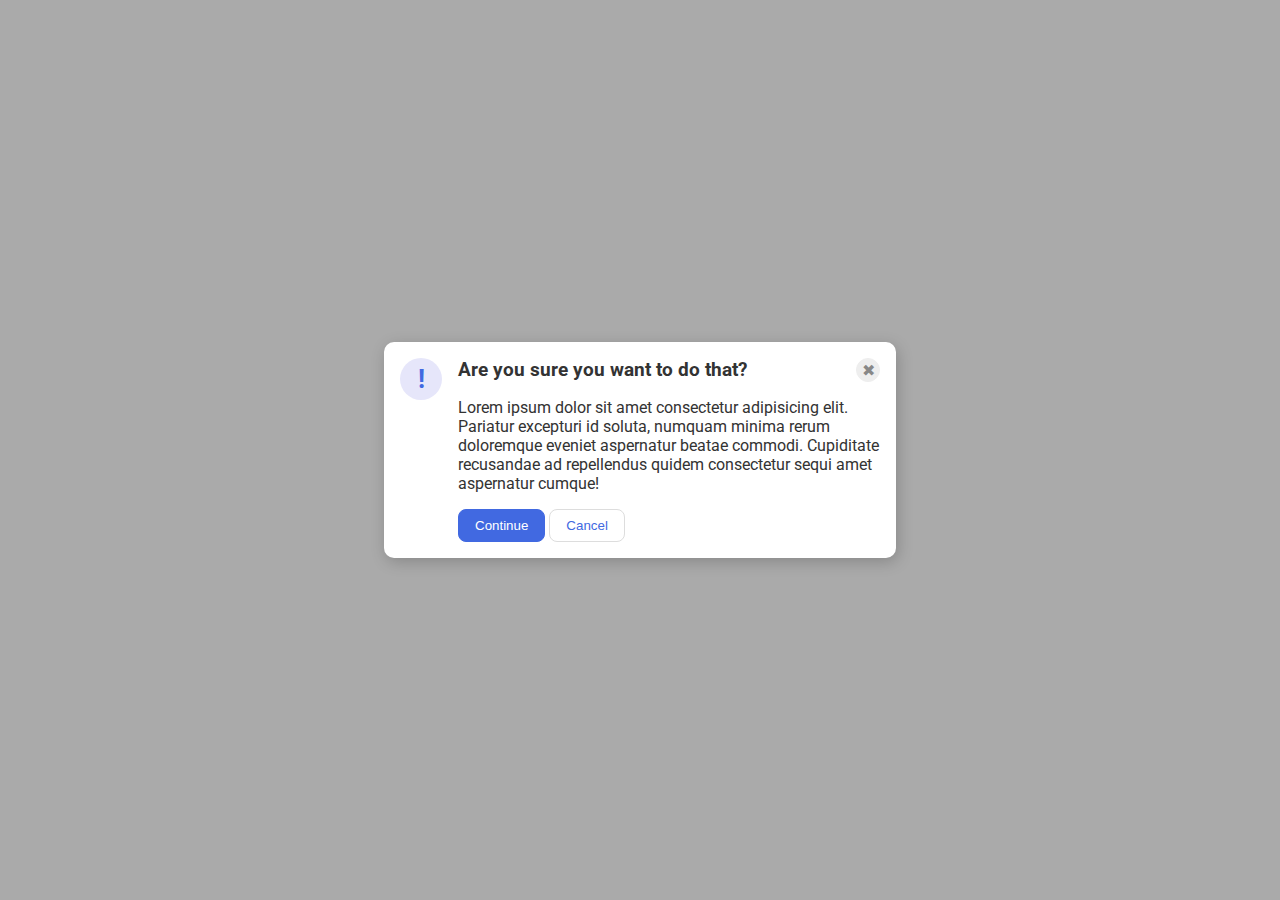
<file: flex/05-flex-modal/index.html>
<!DOCTYPE html>
<html lang="en">
  <head>
    <meta charset="UTF-8">
    <meta http-equiv="X-UA-Compatible" content="IE=edge">
    <meta name="viewport" content="width=device-width, initial-scale=1.0">
    <link rel="stylesheet" href="style.css">
    <title>Modal</title>
  </head>
  <body>
    <div class="modal">
      <div class="icon">!</div>
      <div class="message-box">
        <div class="header">
          <div class="header text">Are you sure you want to do that?</div>
          <button class="close-button">✖</button>
        </div>
        <div class="text">Lorem ipsum dolor sit amet consectetur adipisicing elit. Pariatur excepturi id soluta, numquam minima rerum doloremque eveniet aspernatur beatae commodi. Cupiditate recusandae ad repellendus quidem consectetur sequi amet aspernatur cumque!</div>
        <div class="choice">
          <button class="continue">Continue</button>
          <button class="cancel">Cancel</button>
        </div>
      </div>
    </div>
  </body>
</html>
</file>
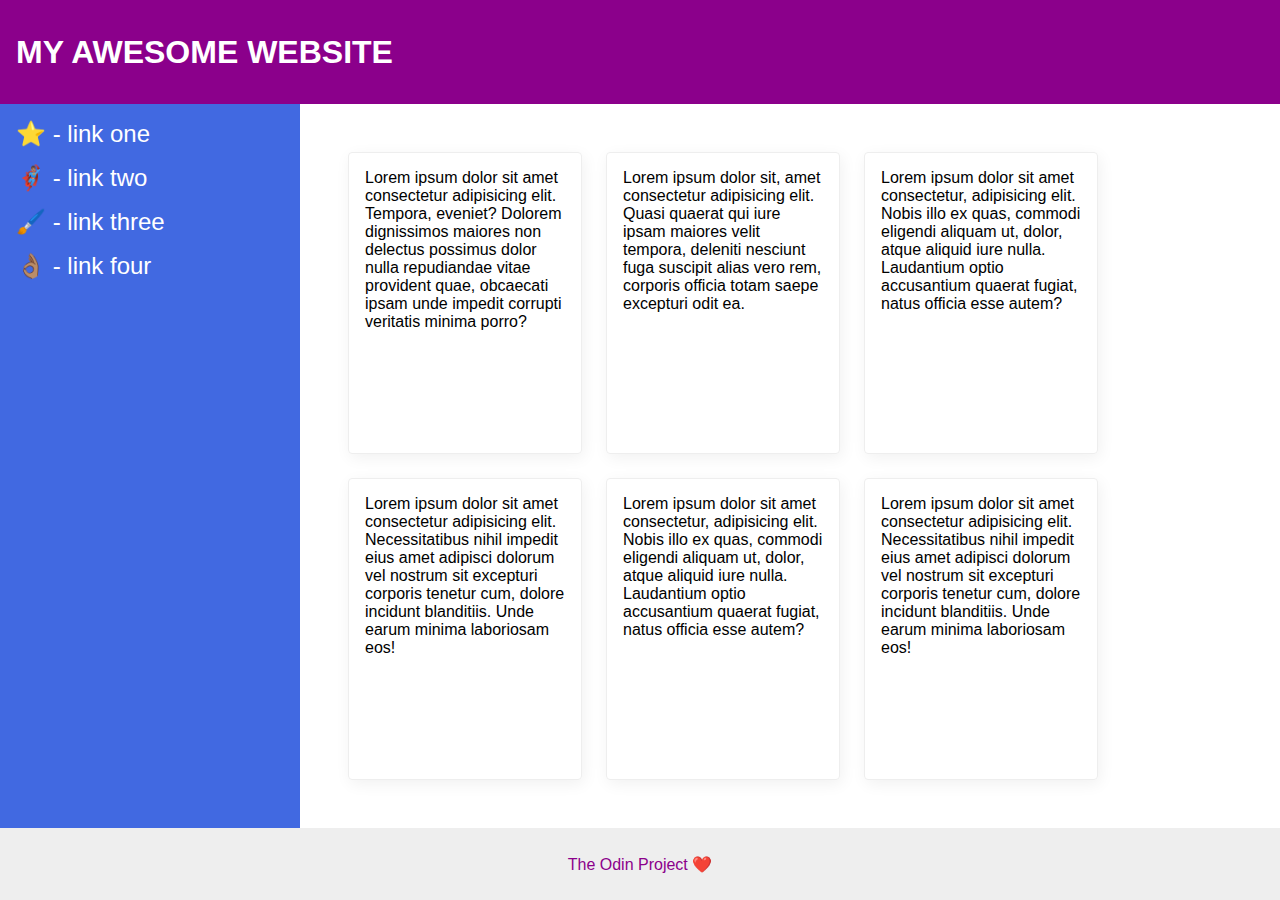
<file: flex/07-flex-layout-2/index.html>
<!DOCTYPE html>
<html lang="en">
  <head>
    <meta charset="UTF-8">
    <meta http-equiv="X-UA-Compatible" content="IE=edge">
    <meta name="viewport" content="width=device-width, initial-scale=1.0">
    <title>The Holy Grail</title>
    <link rel="stylesheet" href="style.css">
  </head>
  <body>
    <div class="header">
      MY AWESOME WEBSITE
    </div>
    
    <div class="content">
      <div class="sidebar">
        <ul>
          <li><a href="#">⭐ - link one</a></li>
          <li><a href="#">🦸🏽‍♂️ - link two</a></li>
          <li><a href="#">🖌️ - link three</a></li>
          <li><a href="#">👌🏽 - link four</a></li>
        </ul>
      </div>

      <div class="card-container">
        <div class="card">Lorem ipsum dolor sit amet consectetur adipisicing elit. Tempora, eveniet? Dolorem dignissimos maiores non delectus possimus dolor nulla repudiandae vitae provident quae, obcaecati ipsam unde impedit corrupti veritatis minima porro?</div>
        <div class="card">Lorem ipsum dolor sit, amet consectetur adipisicing elit. Quasi quaerat qui iure ipsam maiores velit tempora, deleniti nesciunt fuga suscipit alias vero rem, corporis officia totam saepe excepturi odit ea.</div>
        <div class="card">Lorem ipsum dolor sit amet consectetur, adipisicing elit. Nobis illo ex quas, commodi eligendi aliquam ut, dolor, atque aliquid iure nulla. Laudantium optio accusantium quaerat fugiat, natus officia esse autem?</div>
        <div class="card">Lorem ipsum dolor sit amet consectetur adipisicing elit. Necessitatibus nihil impedit eius amet adipisci dolorum vel nostrum sit excepturi corporis tenetur cum, dolore incidunt blanditiis. Unde earum minima laboriosam eos!</div>
        <div class="card">Lorem ipsum dolor sit amet consectetur, adipisicing elit. Nobis illo ex quas, commodi eligendi aliquam ut, dolor, atque aliquid iure nulla. Laudantium optio accusantium quaerat fugiat, natus officia esse autem?</div>
        <div class="card">Lorem ipsum dolor sit amet consectetur adipisicing elit. Necessitatibus nihil impedit eius amet adipisci dolorum vel nostrum sit excepturi corporis tenetur cum, dolore incidunt blanditiis. Unde earum minima laboriosam eos!</div>
      </div>
    </div>
    
    <div class="footer">
      The Odin Project ❤️
    </div>
  </body>
</html>
</file>
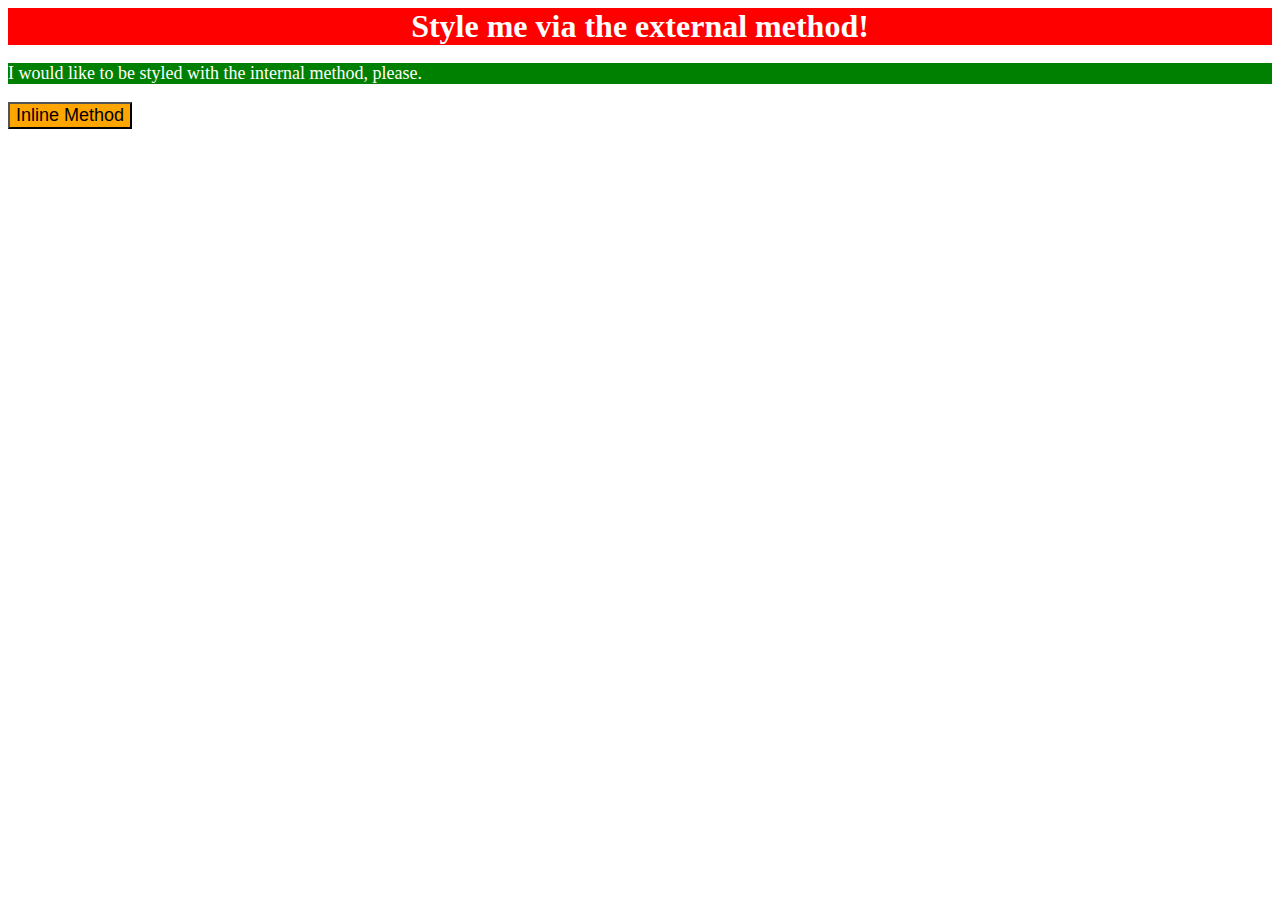
<file: foundations/01-css-methods/index.html>
<!DOCTYPE html>
<html lang="en">

<head>
  <meta charset="UTF-8">
  <meta http-equiv="X-UA-Compatible" content="IE=edge">
  <meta name="viewport" content="width=device-width, initial-scale=1.0">
  <link rel="stylesheet" href="styles.css">
  <style>
    p {
      color: white;
      background-color: green;
      font-size: 18px;
    }
  </style>
  <title>Methods for Adding CSS</title>
</head>

<body>
  <div class="content">Style me via the external method!</div>
  <p>I would like to be styled with the internal method, please.</p>
  <button style="background-color: orange; font-size: 18px;">Inline Method</button>
</body>

</html>
</file>
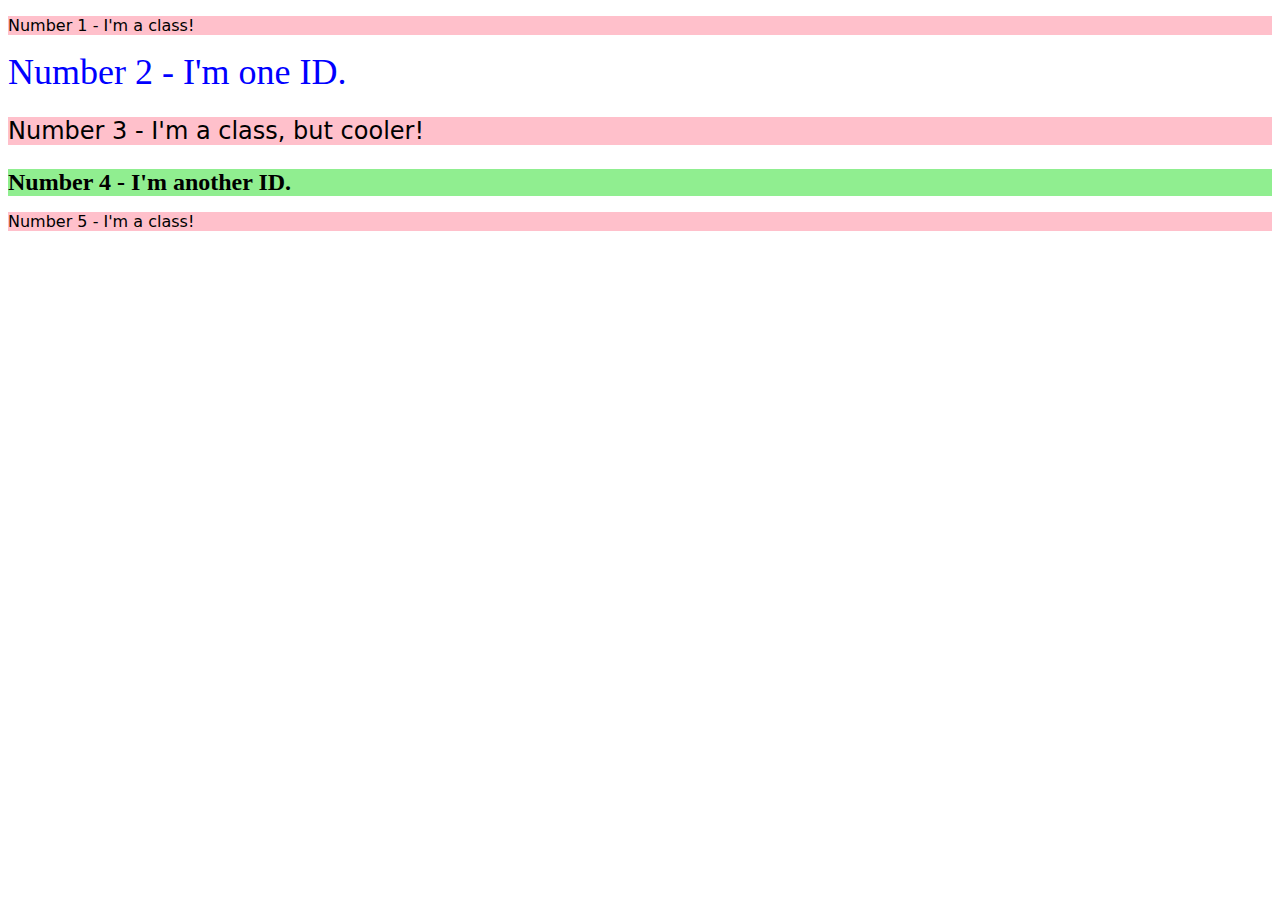
<file: foundations/02-class-id-selectors/index.html>
<!DOCTYPE html>
<html lang="en">

<head>
  <meta charset="UTF-8">
  <meta http-equiv="X-UA-Compatible" content="IE=edge">
  <meta name="viewport" content="width=device-width, initial-scale=1.0">
  <title>Class and ID Selectors</title>
  <link rel="stylesheet" href="style.css">
</head>

<body>
  <p class="odd-number">Number 1 - I'm a class!</p>
  <div id="second-element">Number 2 - I'm one ID.</div>
  <p class="odd-number bigger-font">Number 3 - I'm a class, but cooler!</p>
  <div id="fourth-element">Number 4 - I'm another ID.</div>
  <p class="odd-number">Number 5 - I'm a class!</p>
</body>

</html>
</file>
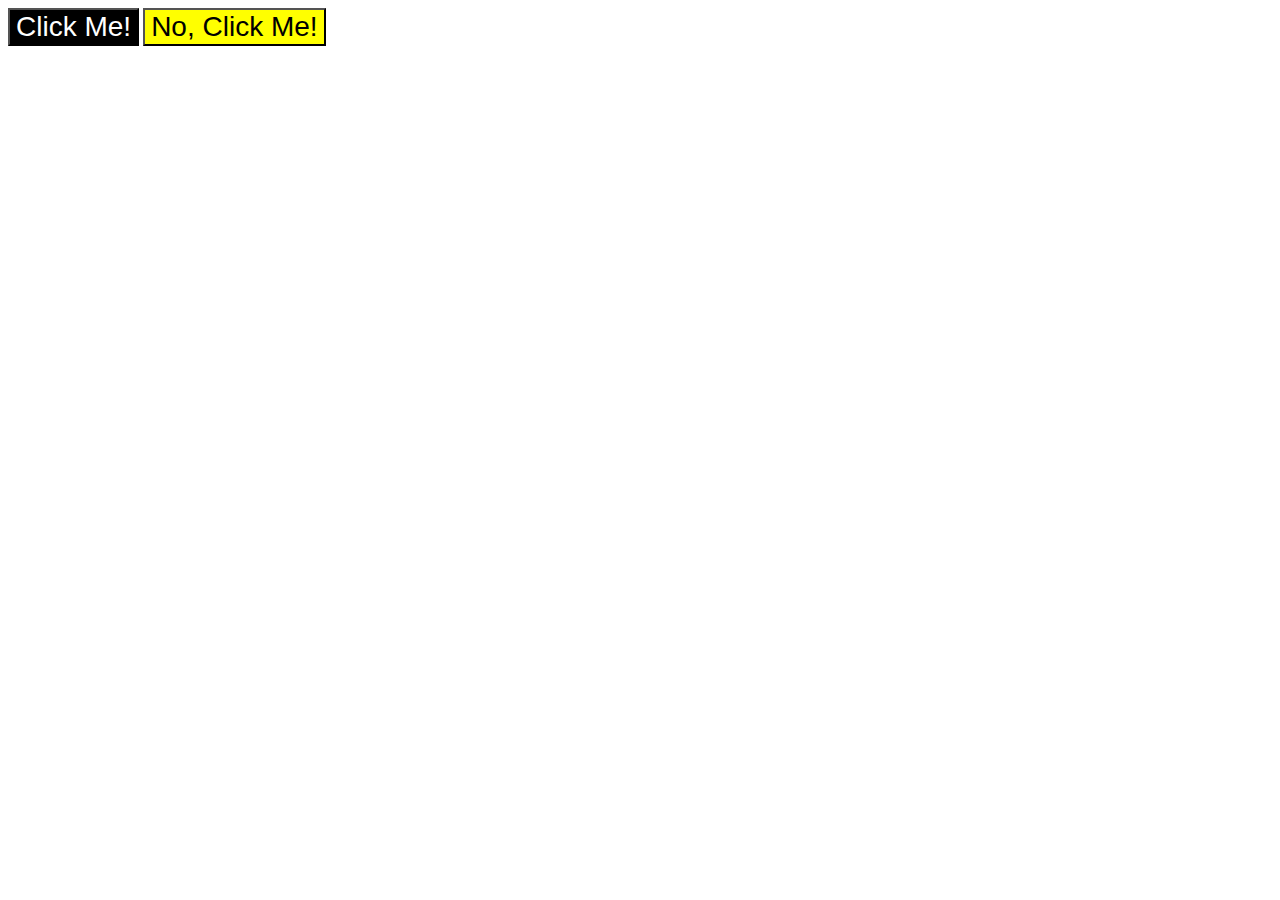
<file: foundations/03-grouping-selectors/index.html>
<!DOCTYPE html>
<html lang="en">

<head>
  <meta charset="UTF-8">
  <meta http-equiv="X-UA-Compatible" content="IE=edge">
  <meta name="viewport" content="width=device-width, initial-scale=1.0">
  <title>Grouping Selectors</title>
  <link rel="stylesheet" href="style.css">
</head>

<body>
  <button class="first-button">Click Me!</button>
  <button class="second-button">No, Click Me!</button>
</body>

</html>
</file>
<file: flex/05-flex-modal/style.css>
@import url('https://fonts.googleapis.com/css2?family=Roboto:wght@400;700&display=swap');

html, body {
  height: 100%;
}

body {
  font-family: Roboto, sans-serif;
  margin: 0;
  background: #aaa;
  color: #333;
  /* I'll give you this one for free lol */
  display: flex;
  align-items: center;
  justify-content: center;
}

.modal {
  background: white;
  width: 480px;
  border-radius: 10px;
  box-shadow: 2px 4px 16px rgba(0,0,0,.2);
  padding: 16px;
  display: flex;
  gap: 16px;
}

.icon {
  color: royalblue;
  font-size: 26px;
  font-weight: 700;
  background: lavender;
  width: 42px;
  height: 42px;
  border-radius: 50%;
  display: flex;
  align-items: center;
  justify-content: center;
  flex-shrink: 0;
  margin-right: auto;
}

.close-button {
  background: #eee;
  border-radius: 50%;
  color: #888;
  font-weight: 400;
  font-size: 16px;
  height: 24px;
  width: 24px;
  display: flex;
  align-items: center;
  justify-content: center;
  border: 1px solid #eee;
  padding: 0;
}

button {
  cursor: pointer;
  padding: 8px 16px;
  border-radius: 8px;
}

button.continue {
  background: royalblue;
  border: 1px solid royalblue;
  color: white;
}

button.cancel {
  background: white;
  border: 1px solid #ddd;
  color: royalblue;
}

.header{
  display: flex;
  justify-content: space-between;
}

.header.text {
  font-weight: bold;
  font-size: larger;
}

.message-box {
  display: flex;
  flex-direction: column;
  gap: 16px;
}

.choice {
  flex-direction: row;
}
</file>
<file: flex/07-flex-layout-2/style.css>
body {
  font-family: -apple-system, BlinkMacSystemFont, 'Segoe UI', Roboto, Oxygen, Ubuntu, Cantarell, 'Open Sans', 'Helvetica Neue', sans-serif;
  margin: 0;
  min-height: 100vh;

  display: flex;
  flex-direction: column;
  justify-content: space-between;
}

.header {
  height: 72px;
  background: darkmagenta;
  color: white;

  font-size: 32px;
  font-weight: 900;
  padding: 16px;

  display: flex;
  align-items: center;
}

.footer {
  height: 72px;
  background: #eee;
  color: darkmagenta;

  display: flex;
  justify-content: center;
  align-items: center;
}

.sidebar {
  width: 300px;
  background: royalblue;
  box-sizing: border-box;

  flex-shrink: 0;
  padding: 16px;
}

.card {
  border: 1px solid #eee;
  box-shadow: 2px 4px 16px rgba(0,0,0,.06);
  border-radius: 4px;
  
  flex-basis: 200px;
  padding: 16px;
}

.sidebar ul {
  list-style: none;
  margin: 0;
  padding: 0;
}

.sidebar li {
  margin-bottom: 16px;
}

.sidebar a {
  text-decoration: none;
  color: #fff;
  font-size: 24px;
}

.content {
  display: flex;
  justify-content: space-between;
  flex: 1;
}

.card-container {
  display: flex;
  flex-wrap: wrap;
  padding: 48px;
  gap: 24px;
}
</file>
<file: foundations/01-css-methods/styles.css>
.content {
	color: white;
	background-color: red;
	text-align: center;
	font-size: 32px;
	font-weight: bold;
}
</file>
<file: foundations/02-class-id-selectors/style.css>
.odd-number {
	background-color: #ffc0cb;
	font-family: Verdana, "DejaVu Sans", sans-serif;
}

#second-element {
	color: #0000ff;
	font-size: 36px;
}

.bigger-font,
#fourth-element {
	font-size: 24px;
}

#fourth-element {
	font-weight: bold;
	background-color: #90ee90;
}
</file>
<file: foundations/03-grouping-selectors/style.css>
.first-button,
.second-button {
	font-size: 28px;
	font-family: Helvetica, "Times New Roman", sans-serif;
}

.first-button {
	color: #fff;
	background-color: #000;
}

.second-button {
	background-color: yellow;
}
</file>
